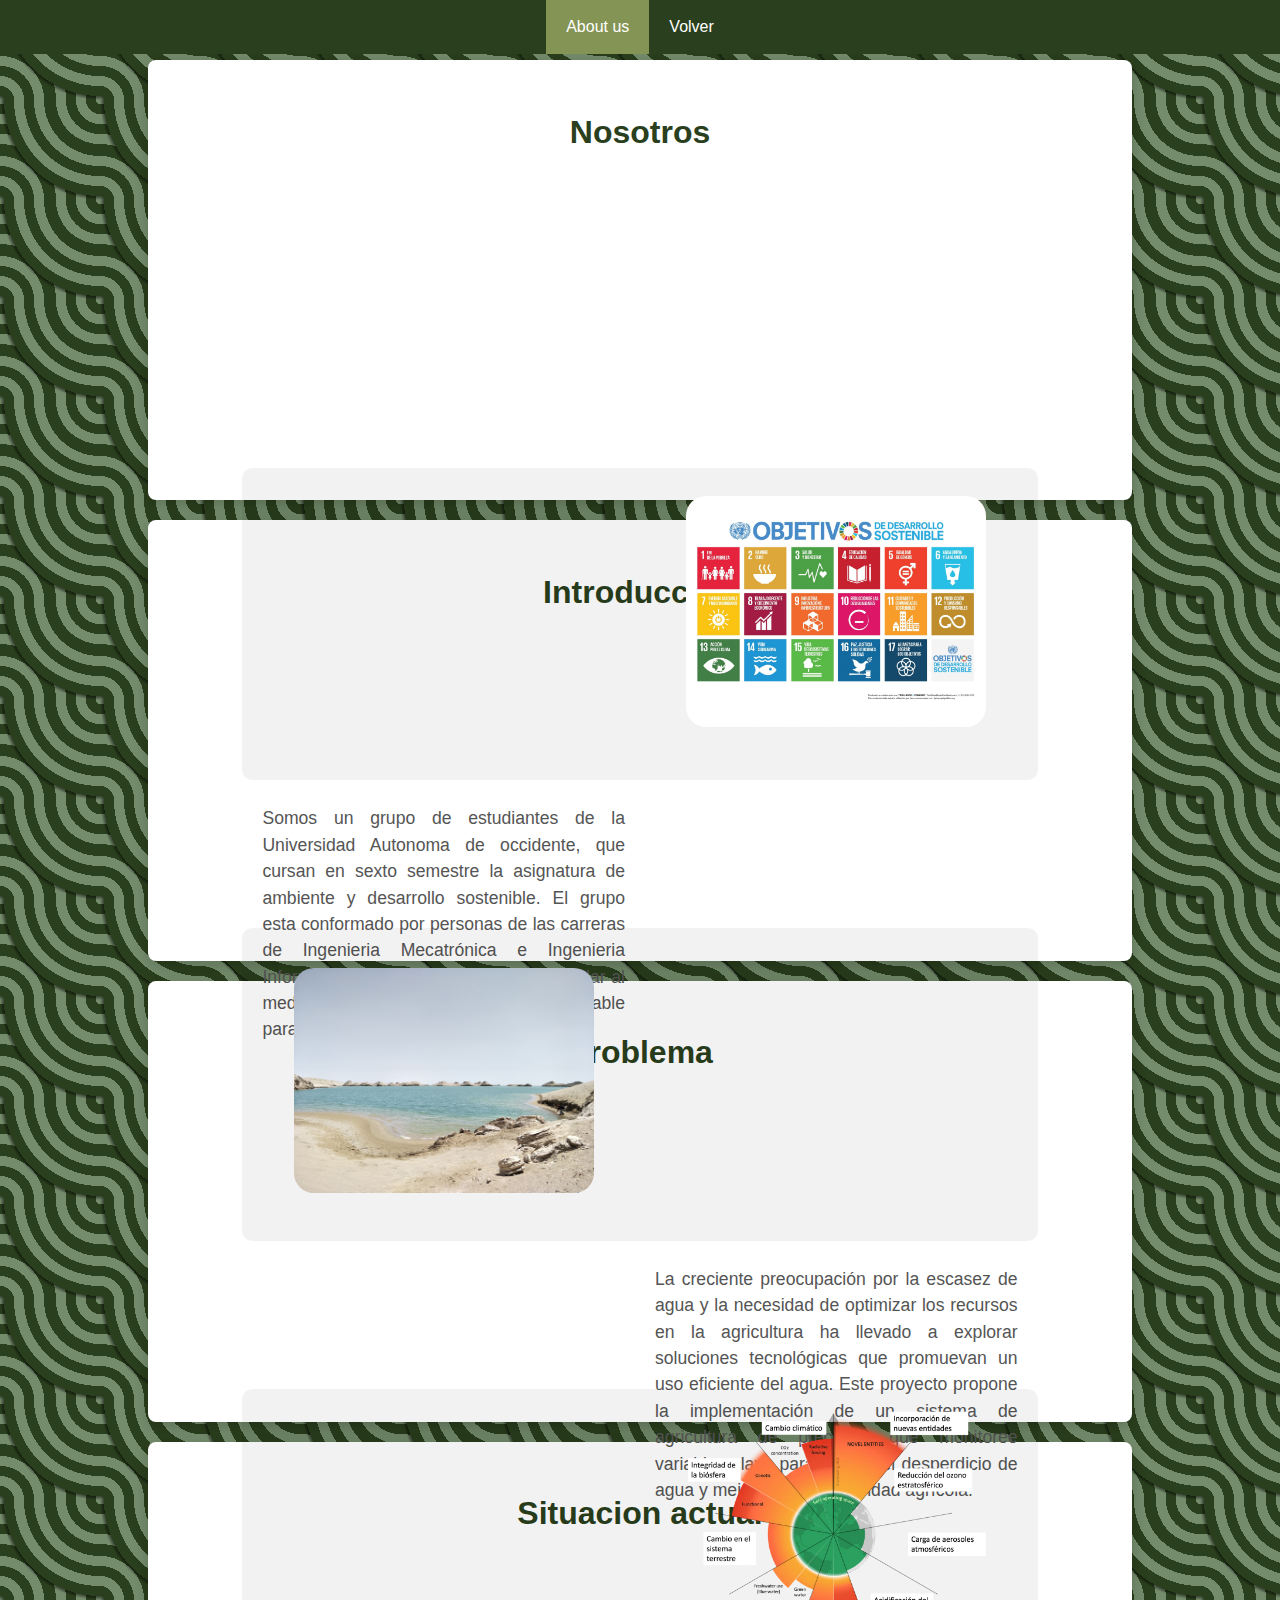
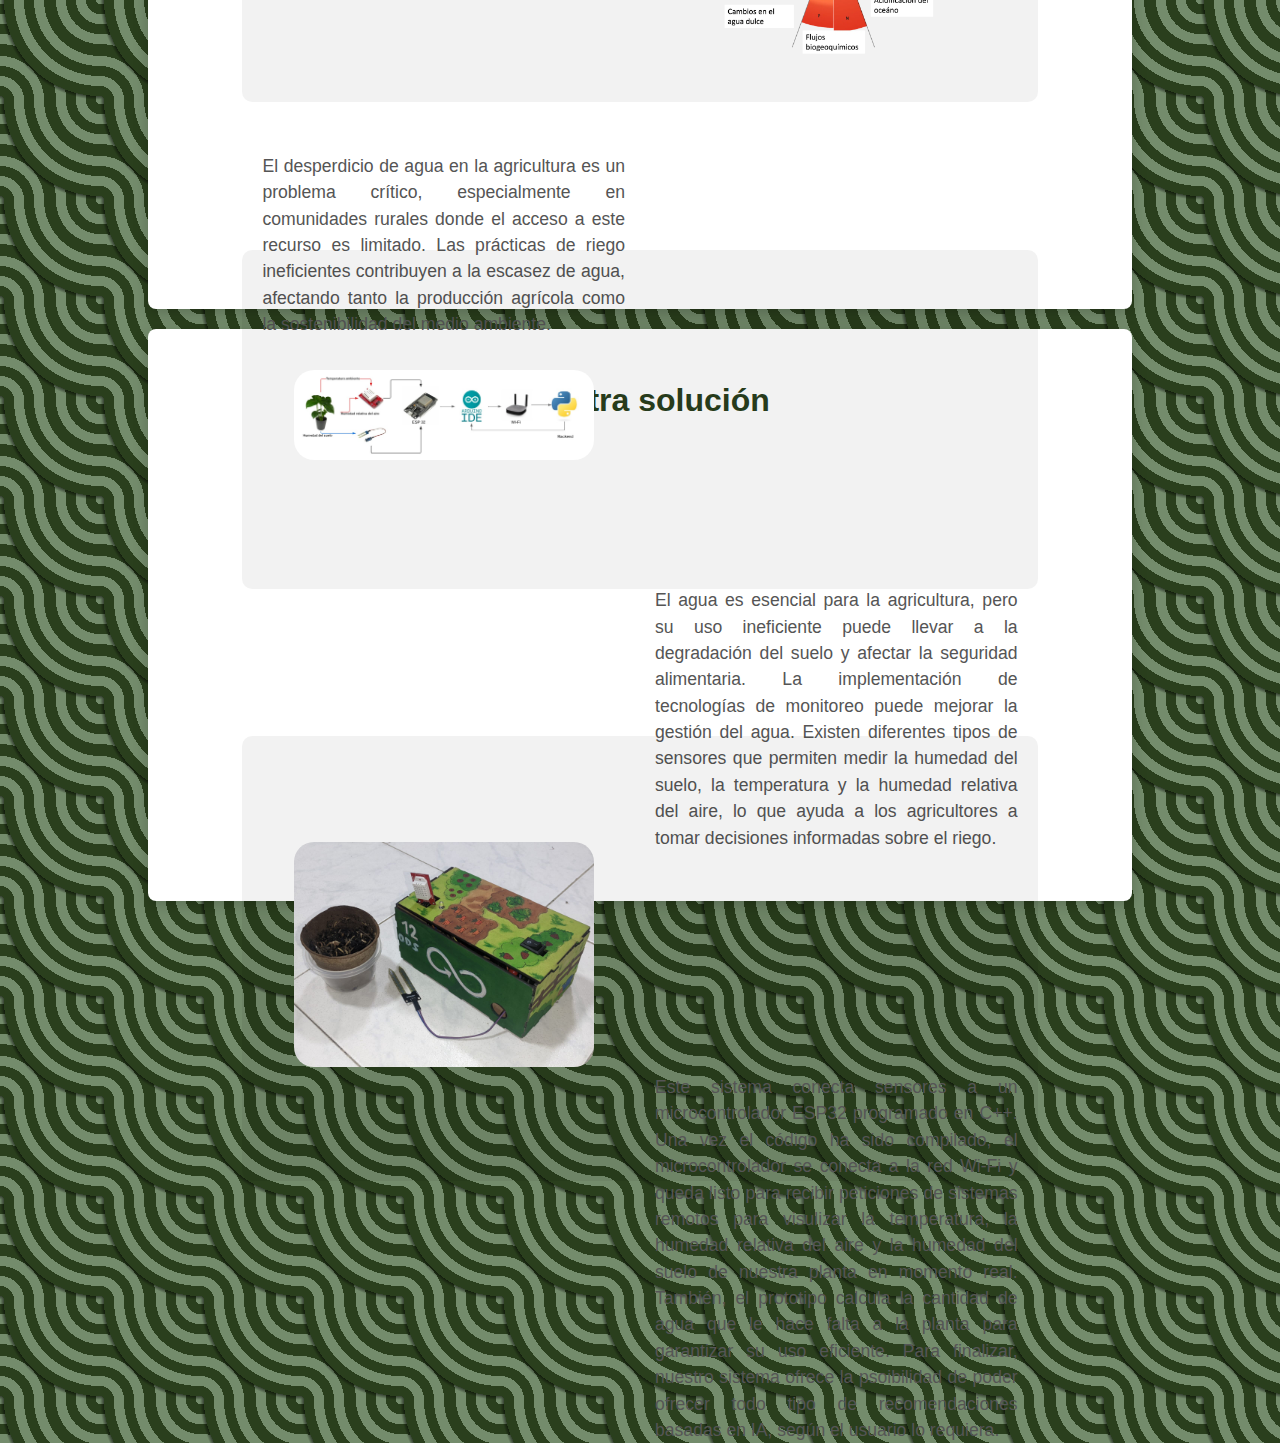
<file: frontend/about.html>
<!DOCTYPE html>
<html lang="en">
<head>
    <meta charset="UTF-8">
    <meta name="viewport" content="width=device-width, initial-scale=1.0">
    <title>We & Our Mission</title>
    <link rel="stylesheet" href="styles/about.css">
</head>
<body>
    <ul>
        <li> <a class="active" >About us</a></li>
        <li> <a href="#" onclick="goBack()">Volver</a></li>
    </ul>
    <div class="container">
        <section class="section">
            <h2>Nosotros</h2>
            <div class="content">
                <div class="text">
                    <p>Somos un grupo de estudiantes de la Universidad Autonoma de occidente, que cursan en sexto semestre la asignatura de ambiente y desarrollo sostenible. El grupo esta conformado por personas de las carreras de Ingenieria Mecatrónica e Ingenieria Informática. Tenemos como objetivo ayudar al medio ambiente con una solución sustentable para el uso eficaz de los recursos hidricos.</p>
                </div>
                <div class="image">
                    <img src="../frontend/images/ods.jpg">
                    <p class="image-signature"></p>
                </div>
            </div>
        </section>
        <section class="section">
            <h2>Introduccion</h2>
            <div class="content">
                <div class="image">
                    <img src="../frontend/images/3.jpg">
                </div>
                <div class="text">
                    <p>La creciente preocupación por la escasez de agua y la necesidad de optimizar los recursos en la agricultura ha llevado a explorar soluciones tecnológicas que promuevan un uso eficiente del agua. Este proyecto propone la implementación de un sistema de agricultura de precisión que monitoree variables clave para reducir el desperdicio de agua y mejorar la productividad agrícola.</p>
                </div>
            </div>
        </section>
        <section class="section">
        <h2>Problema</h2>
        <div class="content">
            <div class="text">
                <p>El desperdicio de agua en la agricultura es un problema crítico, especialmente en comunidades rurales donde el acceso a este recurso es limitado. Las prácticas de riego ineficientes contribuyen a la escasez de agua, afectando tanto la producción agrícola como la sostenibilidad del medio ambiente.</p>
            </div>
            <div class="image">
                <img src="../frontend/images/4.webp">
                <p class="image-signature"></p>
            </div>
        </div>
    </section>
    <section class="section">
        <h2>Situacion actual</h2>
        <div class="content">
            <div class="image">
                <img src="../frontend/images/5.jpg">
            </div>
            <div class="text">
                <p>El agua es esencial para la agricultura, pero su uso ineficiente puede llevar a la degradación del suelo y afectar la seguridad alimentaria. La implementación de tecnologías de monitoreo puede mejorar la gestión del agua. Existen diferentes tipos de sensores que permiten medir la humedad del suelo, la temperatura y la humedad relativa del aire, lo que ayuda a los agricultores a tomar decisiones informadas sobre el riego.</p>
            </div>
        </div>
    </section>
    <section class="section">
        <h2>Nuestra solución</h2>
        <div class="content">
            <div class="image">
                <img src="../frontend/images/6.jpg">
            </div>
            <div class="text">
                <p>Este sistema conecta sensores a un microcontrolador ESP32 programado en C++. Una vez el código ha sido compilado, el microcontrolador se conecta a la red Wi-Fi y queda listo para recibir peticiones de sistemas remotos para visulizar la temperatura, la humedad relativa del aire y la humedad del suelo de nuestra planta en momento real. También, el prototipo calcula la cantidad de agua que le hace falta a la planta para garantizar su uso eficiente. Para finalizar, nuestro sistema ofrece la psoibilidad de poder ofrecer todo tipo de recomendaciones basadas en IA, según el usuario lo requiera.</p>
            </div>
        </div>
    </section>
    </div>
    <script>
        function goBack() {
            window.history.back();
        }
    </script>

</body>
</html>
</file>
<file: frontend/styles/about.css>
body {
    font-family: Arial, sans-serif;
    line-height: 1.6;
    margin: 0;
    padding: 0;
    background-color: #748C6C;
    color: #2A3F1D;
    width: 100%;
    height: 100%;
    --s: 100px; /* control the size */
    --c1: #748C6C;
    --c2: #2A3F1D;
    --_g: var(--c2) 4% 14%, var(--c1) 14% 24%, var(--c2) 22% 34%,
        var(--c1) 34% 44%, var(--c2) 44% 56%, var(--c1) 56% 66%, var(--c2) 66% 76%,
        var(--c1) 76% 86%, var(--c2) 86% 96%;
    background: radial-gradient(
        100% 100% at 100% 0,
        var(--c1) 4%,
        var(--_g),
        #0008 96%,
        #0000
        ),
        radial-gradient(
            100% 100% at 0 100%,
            #0000,
            #0008 4%,
            var(--_g),
            var(--c1) 96%
        )
        var(--c1);
    background-size: var(--s) var(--s);
}
.container {
    width: 80%;
    margin: 0 auto;
    padding: 40px 0;
}
.section {
    margin-bottom: 60px;
}
.section h2 {
    font-size: 2em;
    color: #2A3F1D;
    text-align: center;
}
.content {
    display: flex;
    justify-content: space-between;
    align-items: center;
    gap: 30px;
}

.content .text {
    flex: 1;
}

.content p {
    font-size: 1.1em;
    color: #555;
    text-align: justify;
}
.content .image {
    flex: 1;
    text-align: center;
}
.content .image img {
    width: 100%;
    max-width: 300px;
    border-radius: 20px;
    object-fit: cover;
}
.image-signature {
    font-style: italic;
    margin-top: 10px;
    text-align: center;
}
ul {
    list-style-type: none;
    margin: 0;
    padding: 0;
    background-color: #2A3F1D;
    position: fixed;
    top: 0;
    justify-content: center;
    width: 100%; 
    display: flex;

    align-items: auto;  
    z-index: 1000;
}
ul li a {
    display: flex;
    padding: 14px 20px;
    color: white;
    text-decoration: none;
    text-align: center;
}
ul li a:hover {
    background-color: #849454;
}
.active {
    background-color: #849454;
}

.section {
    display: flex;
    flex-direction: column;
    align-items: center;
    padding: 20px;
    animation: expand 0.8s ease forwards;
    background-color: white;
    border-radius: 8px;
    box-shadow: 0 4px 15px rgba(0, 0, 0, 0.2);
    margin: 20px;
}

.content {
    width: 80%;
    background-color: rgba(0, 0, 0, 0.05);
    padding: 20px;
    border-radius: 10px;
    transform: translateY(300px);
    animation: slideUp 0.8s ease forwards 0.5s;
}

h2 {
    font-size: 28px;
    color: #2A3F1D;
    margin-bottom: 10px;
}

p {
    line-height: 1.5;
    transform: translateY(300px);
    animation: slideUp 0.8s ease forwards 0.8s;
}


@keyframes slideUp {
    0% {
        transform: translateY(300px);
    }
    100% {
        transform: translateY(0);
    }
}

@keyframes expand {
    0% {
        transform: scale(0.5);
    }
    100% {
        transform: scale(1);
    }
}
</file>
